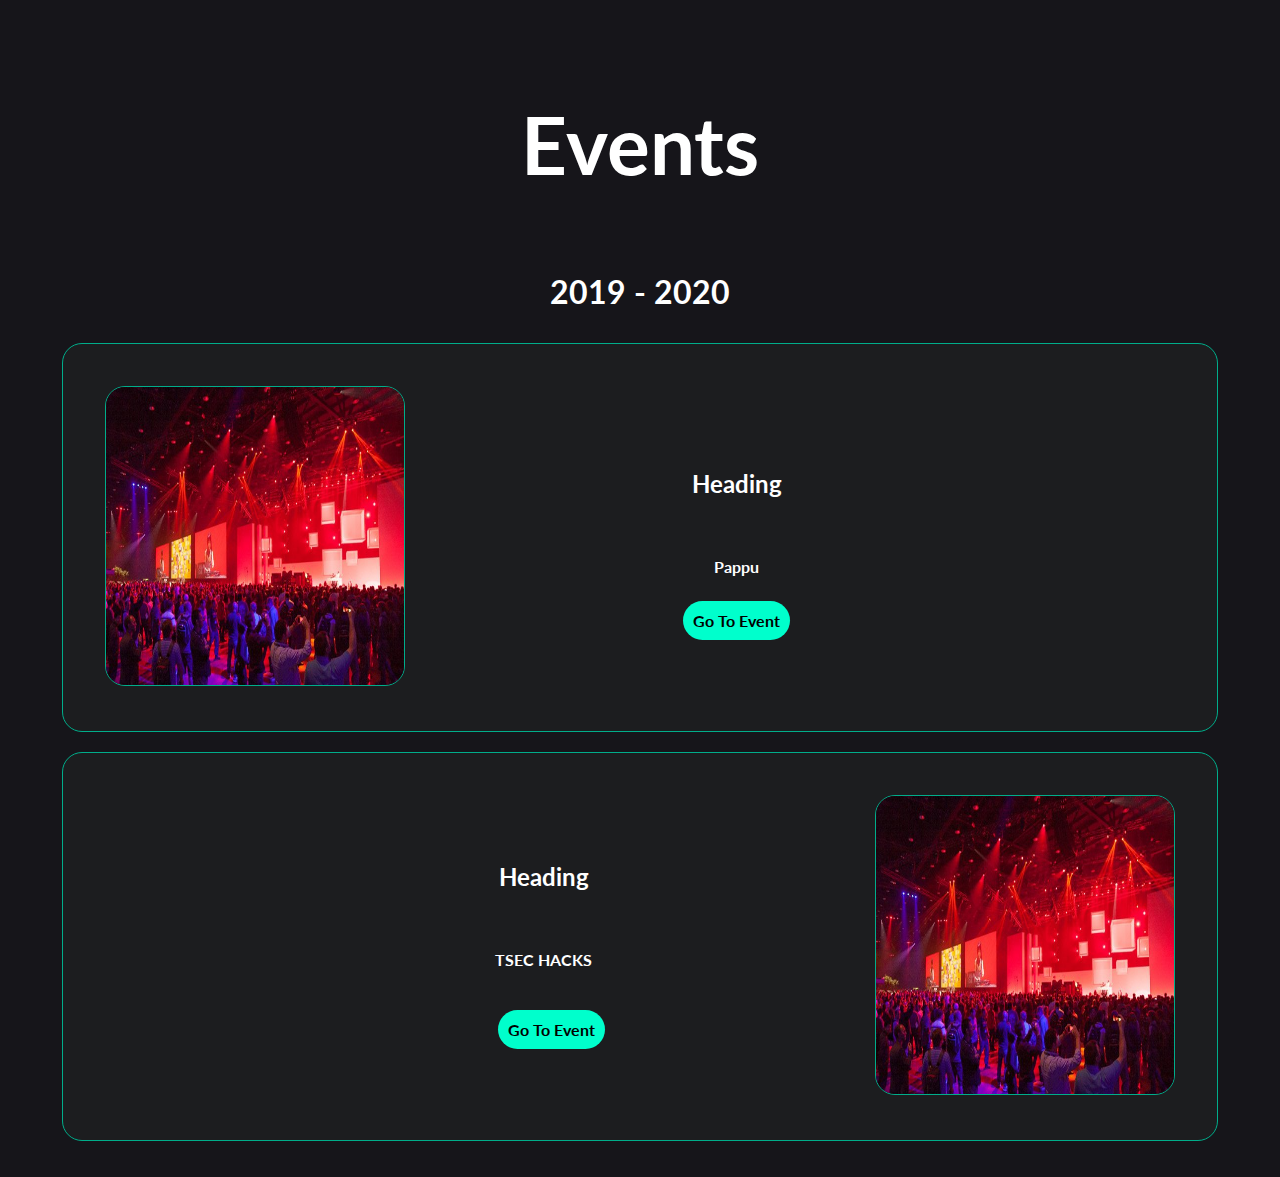
<file: index.html>
<!DOCTYPE html>
<html>
<head>
	<title>Events</title>
	<link rel="stylesheet" href="style.css">
	<meta content="width=device-width, initial-scale=1" name="viewport" />
<body>

	<h1>Events</h1>


	<h3> 2019 - 2020 </h3>

	<div class="events">
		
		<div class="card1">
			
			<div class="image">
				
				<img src="img.jpg">

			</div>

			<div class="description">

				<span class="heading"><h2 style="text-align: center;">Heading</h2></span>

				<span class="text"> <h4> Pappu </h4> </span>

				<span class="link"><a href="event.html">Go To Event</a></span>

			</div>

		</div>


		<div class="card2">

			<div class="image-top">
				
				<img src="img.jpg">

			</div>


			<div class="description">

				<span class="heading"><h2 style="text-align: center;">Heading</h2></span>

				<span class="text"> <h4> TSEC HACKS </h4></span>

				<span class="link"><a href="event.html">Go To Event</a></span>

			</div>
			
			<div class="image-bot">
				
				<img src="img.jpg">

			</div>

		</div>

	</div>

</body>
</html>
</file>
<file: style.css>
@import url('https://fonts.googleapis.com/css2?family=Lato&display=swap');


:root {
	--back: #16151a;
	--teal: #00ad8a;
	--front: #1c1d1f;
	--btn: #00ffcc;
} 


* {
	box-sizing: border-box;
	margin: 1em;
	font-family: Lato, sans-serif;
	color: white;
}



@media only screen and (min-width: 700px) {
  	body {
		/*sfont-family: Lato, sans-serif;*/
		margin: 10px;
		background: var(--back);
	}

	body h1 {
		text-align: center;
		font-size: 5em;
	}

	body h3 {
		text-align: center;
		font-size: 2em;
	}

	.card1 {
		display: flex;
	    border-style: solid;
	    border-width: thin;
	    margin: 20px;
	    padding: 10px;
	    border-radius: 20px;
	    border-color: var(--teal);
	    background-color: var(--front);
	}

	.card2 {
		display: flex;
	    border-style: solid;
	    border-width: thin;
	    margin: 20px;
	    padding: 10px;
	    border-radius: 20px;
	    border-color: var(--teal);
	    background-color: var(--front);
	    justify-content: flex-end;
	}


	img {
		height: 300px;
		width: 300px;
		border-radius: 5px;
		border-color: var(--teal);
		border-radius: 20px;	
		border-style: solid;
		border-width: thin;
	}

	.card2 .image-top{
		display: none;
	}

	.card1 .description {
		padding-left: 2em;
		text-align: center;
		padding-right: 2em;
		padding-top: auto;
		align-self: center;
		flex-shrink: 0;
		width: 50%;
	}

	.card2 .description {
		padding-left: 2em;
		text-align: center;
		margin-right: 2em;
		padding-top: auto;
		vertical-align: middle;
		align-self: center;
		flex-shrink: 0;
		width: 50%;
	}
	
	.card1 .description a {
		text-decoration: none;
		border-radius: 20px;
		background-color: var(--btn);
		color: black;
		padding: 10px;
		font-weight: bold;
	}

	.card1 .description .link {
		display: block;
		text-align: center;
		margin: 0px;
		flex-shrink: 0;
		width: 100%;
	}

	.card1 .description .heading {
		display: block;
		text-align: center;
		margin: 0px;
	}

	.card2 .description .link {
		display: block;
		width: 100%;
		text-align: center;
	}

	.card2 .description .heading {
		display: block;
		width: 100%;
		text-align: center;
		margin: 0px;
	}

	.card2 .description a {
		text-decoration: none;
		border-radius: 20px;
		background-color: var(--btn);
		color: black;
		padding: 10px;
		font-weight: bold;
		margin-left: 0px;
	}

	.events a:hover {
		box-shadow: 0px 1px 47px -7px rgba(0,173,138,1);
		background-color: var(--front);
		color: var(--btn);
		transition-duration: 200ms;
	}

	.card2 .image-bot {
		/*flex-shrink: 0;	
		width: 50%;
		padding-left: 12em;*/
		align-self: flex-end;
	}
}

@media only screen and (max-width: 700px) {


	body {
		background: var(--back);
	}

	body h1 {
		text-align: center;
		font-size: 3em;
	}

	body h3 {
		text-align: center;
		font-size: 2em;
	}



	.card1 {
		display: flex;
		flex-direction: column;
	    border-style: solid;
	    border-width: thin;
	    margin: 20px;
	    padding: 10px;
	    border-radius: 20px;
	    border-color: var(--teal);
	    background-color: var(--front);
	}

	.card2 {
		display: flex;
		flex-direction: column;
	    border-style: solid;
	    border-width: thin;
	    margin: 20px;
	    padding: 10px;
	    border-radius: 20px;
	    border-color: var(--teal);
	    background-color: var(--front);
	}

	img {
		height: 75%;
		width: 75%;
		border-radius: 5px;
		border-color: var(--teal);
	}

	.card1 .image img {
	  	display: block;
  		margin-left: auto;
  		margin-right: auto;
	}

	.card2 img {
	  	display: block;
  		margin-left: auto;
  		margin-right: auto;
	}

	.card2 .image-bot{
		display: none;
	}

	.card1 .description .link {
		display: block;
		width: 100%;
		text-align: center;
		margin: 0px;
	}

	.card1 .description .heading {
		display: block;
		width: 100%;
		text-align: center;
		margin: 0px;
	}

	.card2 .description .link {
		display: block;
		width: 100%;
		text-align: center;
		margin: 0px;
	}

	.card2 .description .heading {
		display: block;
		width: 100%;
		text-align: center;
		margin: 0px;
	}

	.card1 .description a {
		text-decoration: none;
		border-radius: 20px;
		background-color: var(--btn);
		color: black;
		padding: 10px;
		font-weight: bold;
	}

	.card2 .description a {
		text-decoration: none;
		border-radius: 20px;
		background-color: var(--btn);
		color: black;
		padding: 10px;
		font-weight: bold;
	}

	.events a:hover {
		box-shadow: 0px 1px 47px -7px rgba(0,173,138,1);
	}

}

@media only screen and (max-width: 400px) {


	body {
		background: var(--back);
	}


	.card1 {
		display: flex;
		flex-direction: column;
	    border-style: solid;
	    border-width: thin;
	    margin: 10px;
	    /*padding: 5px;*/
	    border-radius: 10px;
	    border-color: var(--teal);
	    background-color: var(--front);
	}

	.card2 {
		display: flex;
		flex-direction: column;
	    border-style: solid;
	    border-width: thin;
	    margin: 10px;
	    /*padding: 5px;*/
	    border-radius: 10px;
	    border-color: var(--teal);
	    background-color: var(--front);
	}

	img {
		height: 75%;
		width: 75%;
		border-radius: 5px;
		border-color: var(--teal);
	}

	.card1 .image img {
	  	display: block;
  		margin-left: auto;
  		margin-right: auto;
	}

	.card2 img {
	  	display: block;
  		margin-left: auto;
  		margin-right: auto;
	}

	.card2 .image-bot{
		display: none;
	}

	body {
		font-size: 0.75em;
	}

	.card1 .description .link {
		display: block;
		width: 100%;
		text-align: center;
	}

	.card1 .description .heading {
		display: block;
		width: 100%;
		text-align: center;
		margin: 0px;
	}

	.card2 .description .link {
		display: block;
		width: 100%;
		text-align: center;
	}

	.card2 .description .heading {
		display: block;
		width: 100%;
		text-align: center;
		margin: 0px;
	}


	.card2 .description a {
		text-decoration: none;
		border-radius: 20px;
		background-color: var(--btn);
		color: black;
		padding: 10px;
		font-weight: bold;
	}

	.card1 .description a {
		text-decoration: none;
		border-radius: 20px;
		background-color: var(--btn);
		color: black;
		padding: 10px;
		font-weight: bold;
	}

	.events a:hover {
		box-shadow: 0px 1px 47px -7px rgba(0,173,138,1);
	}

}
</file>
